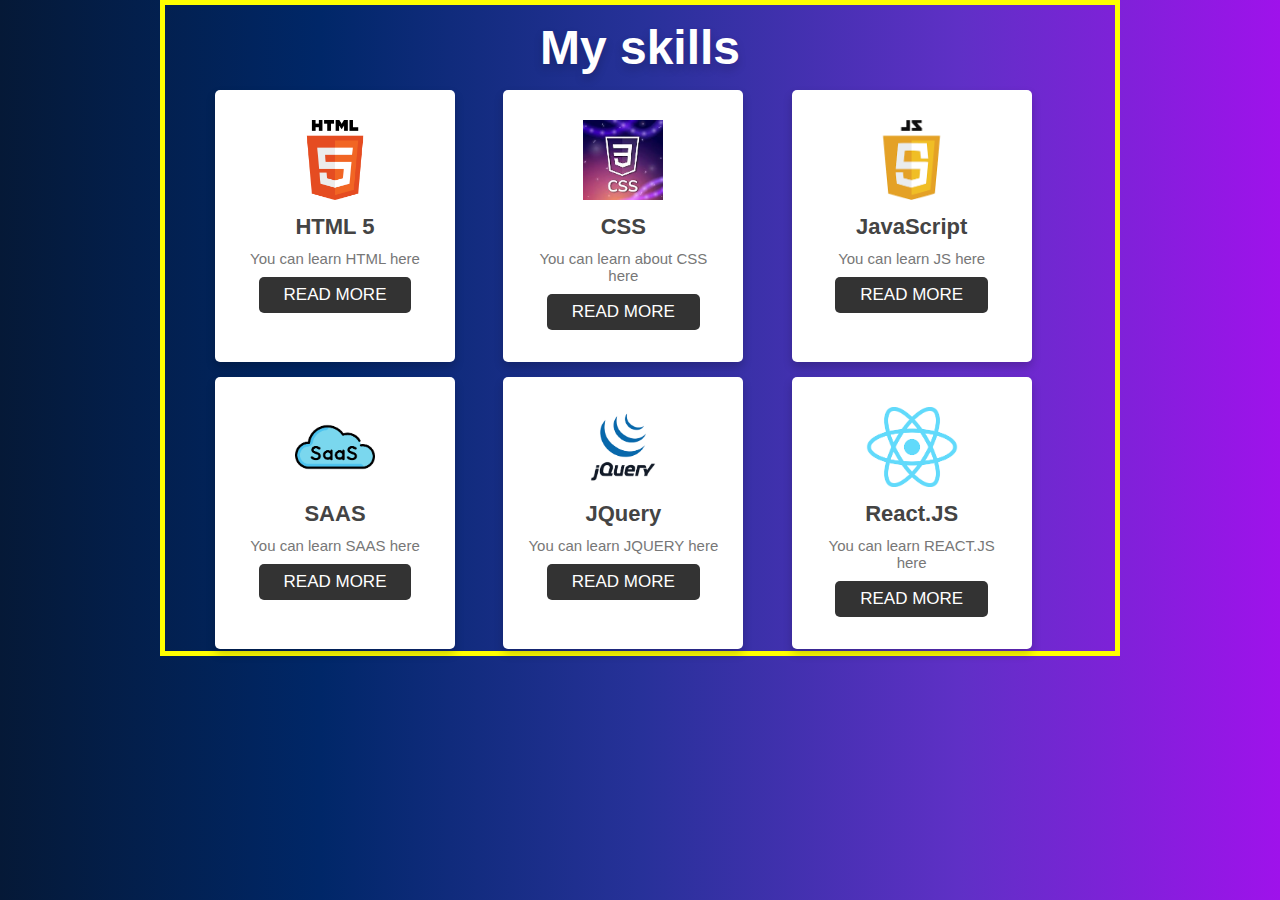
<file: index.html>
<!DOCTYPE html>
<html lang="en">
<head>
    <title>First Grid</title>
    <!-- <link rel="stylesheet" href="media.css"> -->
    <link rel="stylesheet" href="style.css">
    <link rel="stylesheet" href="media.css">
    <meta name="viewport" content="width=device-width, initial-scale=1.0"> 
</head>
<body>
    <div class="container">
        <h1 class="heading">My skills</h1>
        <div class="box-container">
            <div class="box">
                <img src="HTML5_logo.png" alt="">
                <h3>HTML 5</h3>
                <p>You can learn HTML here</p>
                <a href="https://www.w3schools.com/html/" class="btn">read more</a>
            </div>

            <div class="box">
                <img src="csslogo.jpeg">
                <h3>CSS</h3>
                <P>You can learn about CSS here</P>
                <a href="https://www.w3schools.com/css/" class="btn">read more</a>
            </div>
            <div class="box">
                <img src="jslogo.png" alt="">
                <h3>JavaScript</h3>
                <p>You can learn JS here</p>
                <a href="https://www.w3schools.com/js/" class="btn">read more</a>
            </div>

            <div class="box">
                <img src="saas.png" alt="">
                <h3>SAAS</h3>
                <p>You can learn SAAS here</p>
                <a href="aboutus.html" class="btn">read more</a>
            </div>

            <div class="box">
                <img src="jquery.png" alt="">
                <h3>JQuery</h3>
                <p>You can learn JQUERY here</p>
                <a href="aboutus.html" class="btn">read more</a>
            </div>

            <div class="box">
                <img src="react.png" alt="">
                <h3>React.JS</h3>
                <p>You can learn REACT.JS here</p>
                <a href="aboutus.html" class="btn">read more</a>
            </div>
        </div>
    </div>
</body>
</html>
</file>
<file: media.css>
/* Small screens and laptops */
@media (min-width: 769px) and (max-width: 1024px) {
    /* CSS styles for small screens and laptops */
  }
  
  /* iPads, Tablets */
  @media (min-width: 481px) and (max-width: 768px) {
    /* CSS styles for iPads and tablets */
    html {
      font-size: 12px;
    }
    .container {
      padding: 15px 25px 80px 25px;
    }
    .box-container {
      display: grid;
      grid-template-columns: 1fr 1fr;
    }
    .box {
      padding: 20px 10px;
    }
  }
  
  /* Mobile devices */
  @media (min-width: 320px) and (max-width: 480px) {
    /* CSS styles for mobile devices */
    html {
      font-size: 10px;
    }
    .container {
      padding: 15px 30px 80px 30px;
    }
    .box-container {
      grid-template-columns: 1fr;
    }
    .box {
      padding: 15px 5px;
    }
  }
  
  /* Smaller mobile devices */
  @media (max-width: 320px) {
    /* CSS styles for smaller mobile devices */
    html {
      font-size: 10px;
    }
    .container {
      padding: 10px 30px 50px 30px;
    }
    .box-container {
      grid-template-columns: 1fr;
    }
  }
</file>
<file: style.css>
* {
    font-family: "Poppins", sans-serif;
    margin: 0;
    padding: 0;
    box-sizing: border-box;
    outline: none;
    border: none;
    text-decoration: none;
    transition: 0.2s linear;
  }
  
  body {
    background-image: linear-gradient(
      to right,
      #051937,
      #002768,
      #273199,
      #5f30c6,
      #9f12eb
    );
  }
  .container {
    height: 41rem;
    width: 60rem;
    padding: 15px 50px 100px 50px;
    border: 5px solid yellow;
    margin-left: 10rem;
  }
  
  .heading {
    text-align: center;
    padding-bottom: 15px;
    color: #fff;
    text-shadow: 0 5px 10px rgba(0, 0, 0, 0.2);
    font-size: 3rem;
  }
  
  .box-container {
    display: grid;
    grid-template-columns: 1fr 1fr 1fr;
    gap: 15px;
  }
  
  .box {
    box-shadow: 0 5px 10px rgba(0, 0, 0, 0.2);
    border-radius: 5px;
    background: #fff;
    text-align: center;
    padding: 30px 20px;
    cursor: pointer;
    height: 17rem;
    width: 15rem;
  }
  
  .box img {
    height: 80px;
  }
  
  .box h3 {
    color: #444;
    font-size: 22px;
    padding: 10px 0;
  }
  
  .box p {
    color: #777;
    font-size: 15px;
  }
  
  .box .btn {
    margin-top: 10px;
    display: inline-block;
    background: #333;
    color: #fff;
    font-size: 17px;
    border-radius: 5px;
    padding: 8px 25px;
    text-transform: uppercase;
  }
  .btn:hover{
    color: black;
    background-color: white;
    border: 1px solid black;

  }
  
  .box:hover {
    transform: scale(1.05);
  }
</file>
